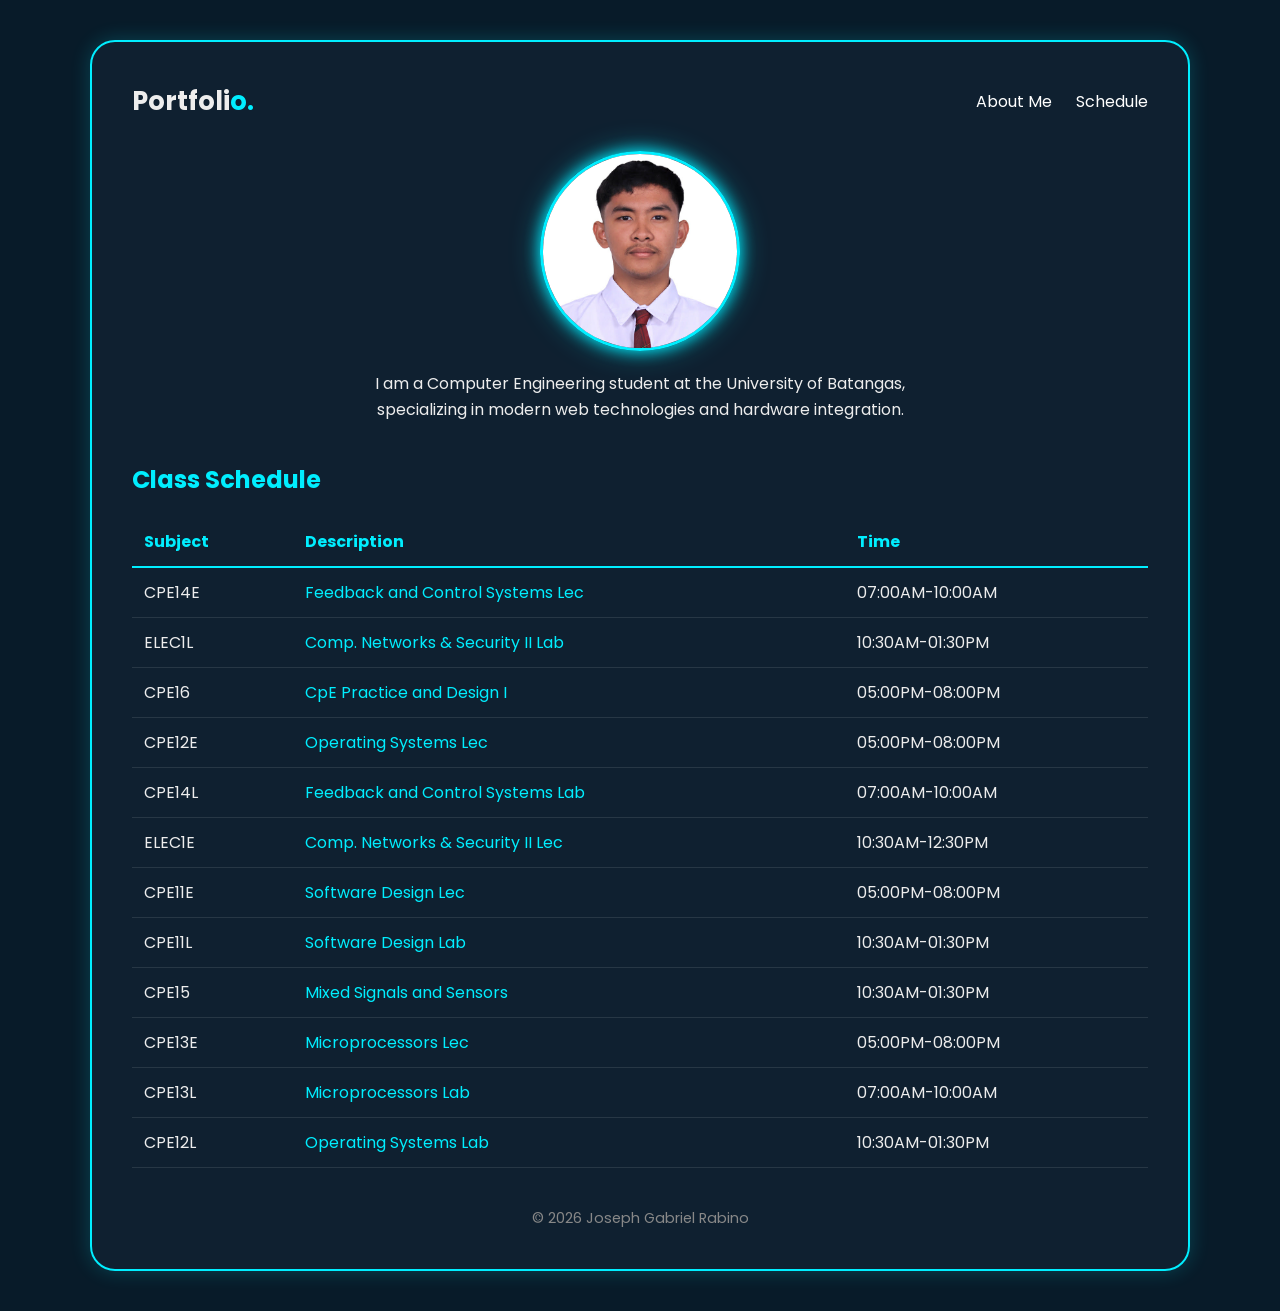
<file: index.html>
<!DOCTYPE html>
<html lang="en">
<head>
    <meta charset="UTF-8">
    <meta name="viewport" content="width=device-width, initial-scale=1.0">
    <title>Joseph Rabino | Portfolio</title>
    <link rel="icon" type="image/jpg" href="image/html5.jpg">
    <link href="https://fonts.googleapis.com/css2?family=Poppins:wght@300;400;600;700&display=swap" rel="stylesheet">
    <link rel="stylesheet" href="main.css">
</head>
<body>

    <div class="portfolio-card">
        <header class="nav-header">
            <div class="logo">Portfoli<span>o.</span></div>
            <nav class="nav-links">
                <a href="Aboutme.html">About Me</a> 
                <a href="#schedule">Schedule</a>
            </nav>
        </header>

        <section class="profile-section">
            <div class="profile-img-box">
                <img src="image/image.jpg" alt="Joseph Rabino">
            </div>
            <p class="bio-text">I am a Computer Engineering student at the University of Batangas, specializing in modern web technologies and hardware integration.</p>
        </section>

        <section id="schedule">
            <h2 class="section-title">Class Schedule</h2>
            <div class="table-container">
                <table>
                    <thead>
                        <tr>
                            <th>Subject</th>
                            <th>Description</th>
                            <th>Time</th>
                        </tr>
                    </thead>
                    <tbody>
                        <tr><td>CPE14E</td><td><a href="subject/feedback.html" class="sub-link">Feedback and Control Systems Lec</a></td><td>07:00AM-10:00AM</td></tr>
                        <tr><td>ELEC1L</td><td><a href="subject/networks_lab.html" class="sub-link">Comp. Networks & Security II Lab</a></td><td>10:30AM-01:30PM</td></tr>
                        <tr><td>CPE16</td><td><a href="subject/practice_and_design.html" class="sub-link">CpE Practice and Design I</a></td><td>05:00PM-08:00PM</td></tr>
                        <tr><td>CPE12E</td><td><a href="subject/os_lec.html" class="sub-link">Operating Systems Lec</a></td><td>05:00PM-08:00PM</td></tr>
                        <tr><td>CPE14L</td><td><a href="subject/feedback_lab.html" class="sub-link">Feedback and Control Systems Lab</a></td><td>07:00AM-10:00AM</td></tr>
                        <tr><td>ELEC1E</td><td><a href="subject/networks_lec.html" class="sub-link">Comp. Networks & Security II Lec</a></td><td>10:30AM-12:30PM</td></tr>
                        <tr><td>CPE11E</td><td><a href="subject/software_lec.html" class="sub-link">Software Design Lec</a></td><td>05:00PM-08:00PM</td></tr>
                        <tr><td>CPE11L</td><td><a href="subject/software_lab.html" class="sub-link">Software Design Lab</a></td><td>10:30AM-01:30PM</td></tr>
                        <tr><td>CPE15</td><td><a href="subject/signals.html" class="sub-link">Mixed Signals and Sensors</a></td><td>10:30AM-01:30PM</td></tr>
                        <tr><td>CPE13E</td><td><a href="subject/micro_lec.html" class="sub-link">Microprocessors Lec</a></td><td>05:00PM-08:00PM</td></tr>
                        <tr><td>CPE13L</td><td><a href="subject/micro_lab.html" class="sub-link">Microprocessors Lab</a></td><td>07:00AM-10:00AM</td></tr>
                        <tr><td>CPE12L</td><td><a href="subject/os_lab.html" class="sub-link">Operating Systems Lab</a></td><td>10:30AM-01:30PM</td></tr>
                    </tbody>
                </table>
            </div>
        </section>

        <footer>
            <p>&copy; 2026 Joseph Gabriel Rabino</p>
        </footer>
    </div>

</body>
</html>
</file>
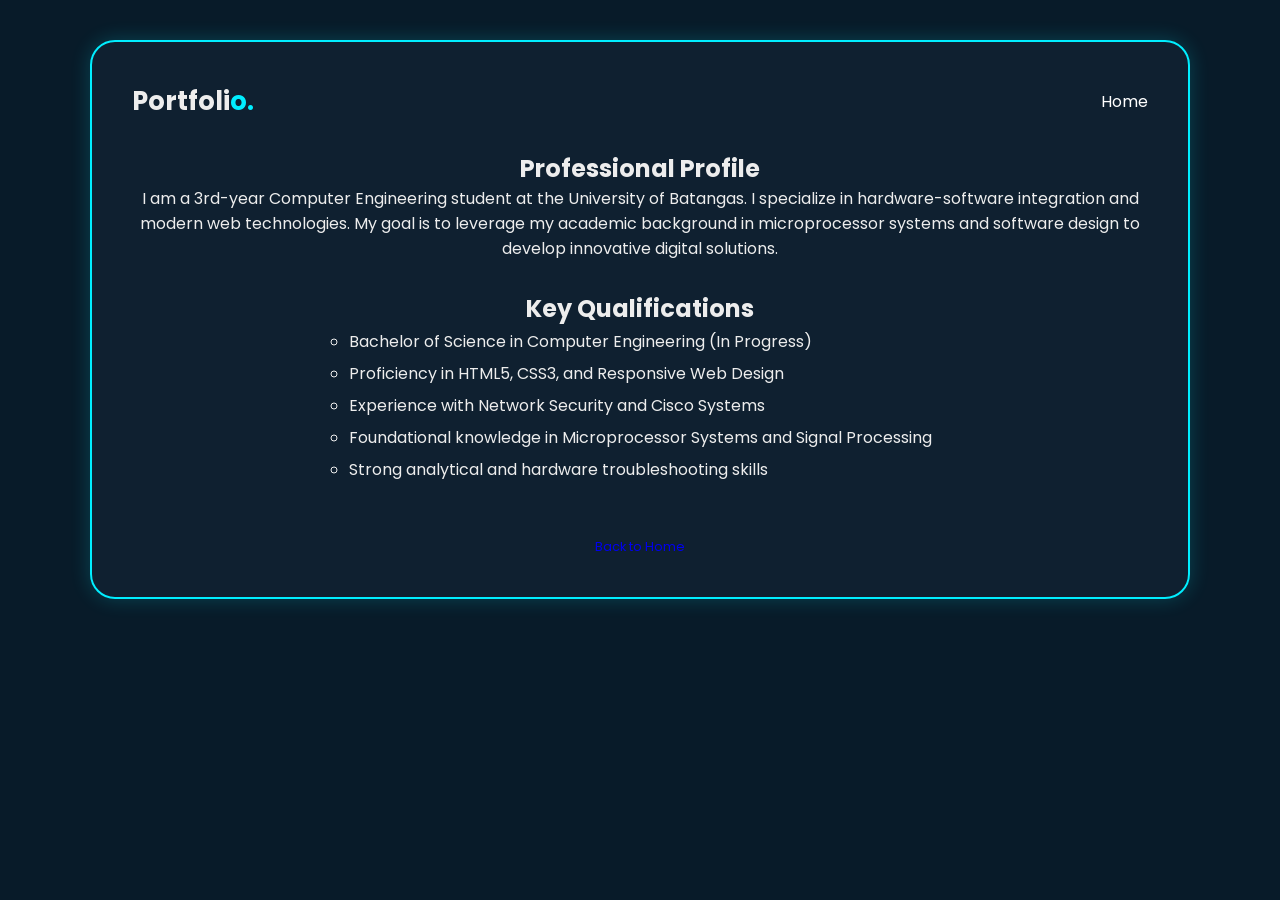
<file: Aboutme.html>
<!DOCTYPE html>
<html lang="en">
<head>
    <meta charset="UTF-8">
    <meta name="viewport" content="width=device-width, initial-scale=1.0">
    <title>About Joseph Rabino | Professional Profile</title>
    <link href="https://fonts.googleapis.com/css2?family=Poppins:wght@300;400;600;700&display=swap" rel="stylesheet">
    <link rel="stylesheet" href="main.css"> 
</head>
<body>

    <div class="portfolio-card">
        <header class="nav-header">
            <div class="logo">Portfoli<span>o.</span></div>
            <nav class="nav-links">
                <a href="PersonalWeb.html">Home</a>
            </nav>
        </header>

        <section class="profile-section">
            <h2>Professional Profile</h2>
            <p>
                I am a 3rd-year Computer Engineering student at the University of Batangas. 
                I specialize in hardware-software integration and modern web technologies. 
                My goal is to leverage my academic background in microprocessor systems and 
                software design to develop innovative digital solutions.
            </p>

            <h2 style="margin-top: 30px;">Key Qualifications</h2>
            <ul style="text-align: left; display: inline-block; list-style: circle; line-height: 2;">
                <li>Bachelor of Science in Computer Engineering (In Progress)</li>
                <li>Proficiency in HTML5, CSS3, and Responsive Web Design</li>
                <li>Experience with Network Security and Cisco Systems</li>
                <li>Foundational knowledge in Microprocessor Systems and Signal Processing</li>
                <li>Strong analytical and hardware troubleshooting skills</li>
            </ul>
        </section>

        <footer style="margin-top: 50px;">
            <a href="PersonalWeb.html" class="send-btn" style="padding: 10px 20px; text-decoration: none; font-size: 0.8rem;">Back to Home</a>
        </footer>
    </div>

</body>
</html>
</file>
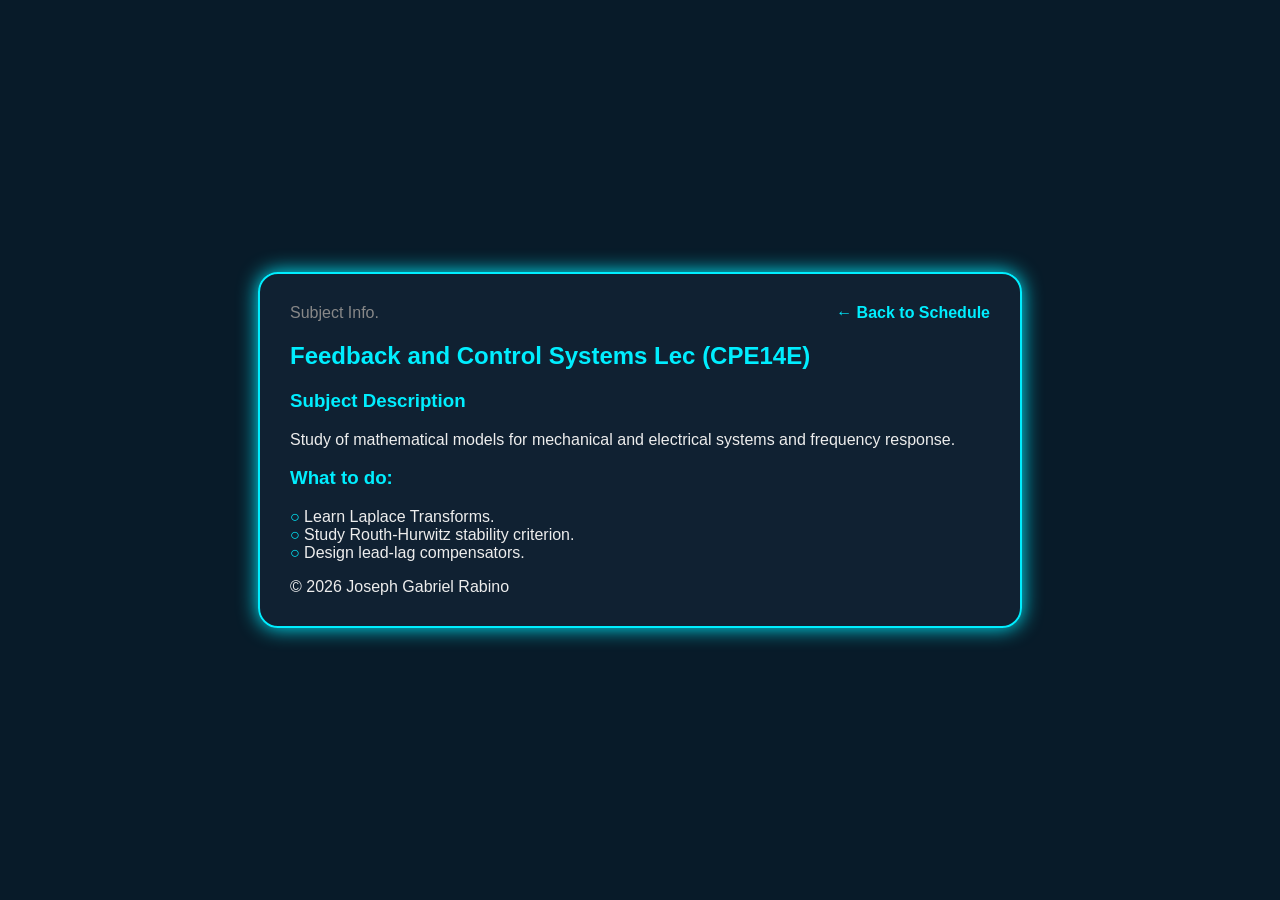
<file: subject/feedback.html>
<!DOCTYPE html>
<html lang="en">
<head>
    <meta charset="UTF-8"><title>Feedback Lec</title>
    <link rel="stylesheet" href="subject_style.css">
</head>
<body>
    <div class="subject-card">
        <div class="header-top"><span style="color: #888;">Subject Info.</span><a href="../index.html" class="back-link">← Back to Schedule</a></div>
        <h2>Feedback and Control Systems Lec (CPE14E)</h2>
        <h3>Subject Description</h3>
        <p>Study of mathematical models for mechanical and electrical systems and frequency response.</p>
        <h3>What to do:</h3>
        <ul>
            <li>Learn Laplace Transforms.</li>
            <li>Study Routh-Hurwitz stability criterion.</li>
            <li>Design lead-lag compensators.</li>
        </ul>
        <footer>&copy; 2026 Joseph Gabriel Rabino</footer>
    </div>
</body>
</html>
</file>
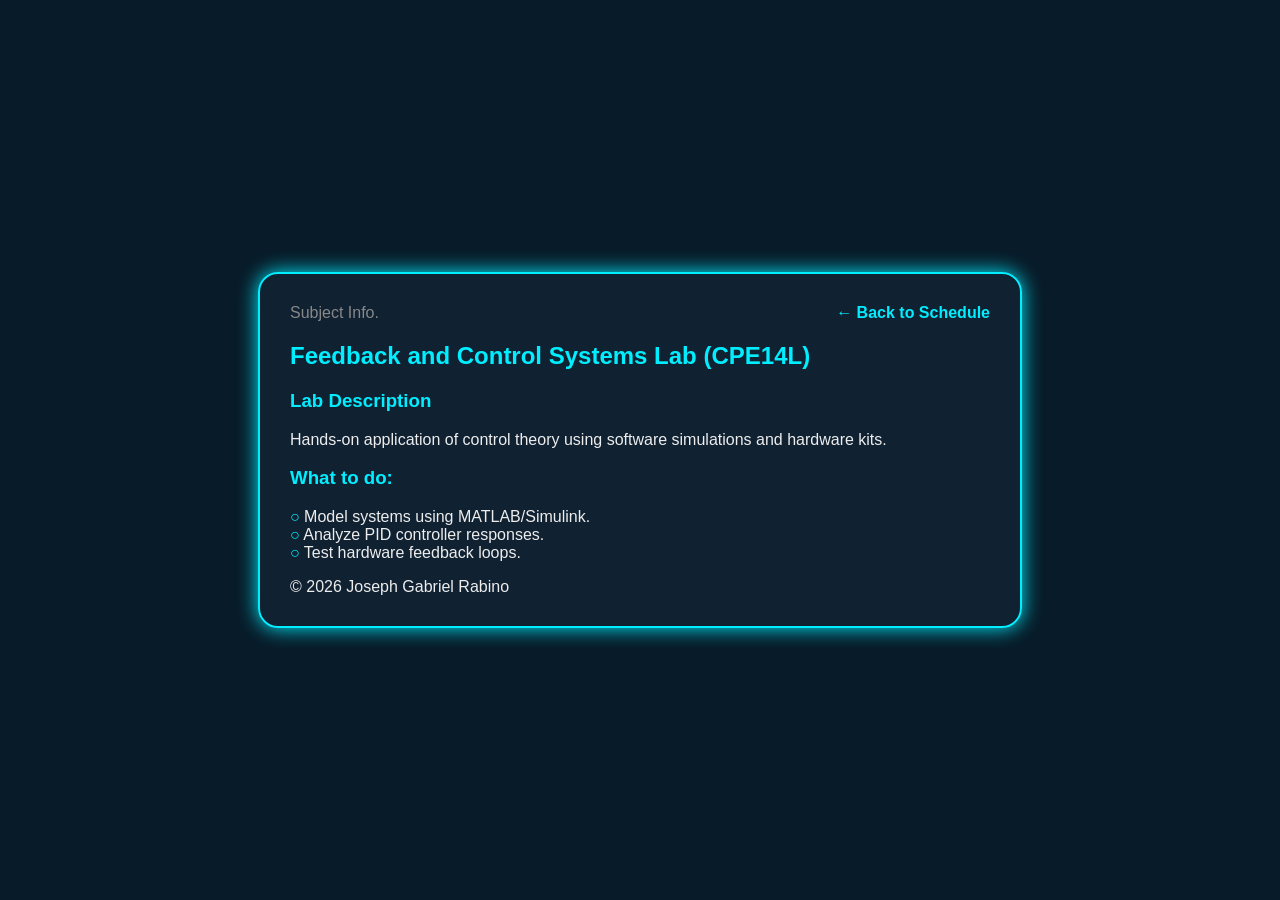
<file: subject/feedback_lab.html>
<!DOCTYPE html>
<html lang="en">
<head>
    <meta charset="UTF-8"><title>Feedback Lab</title>
    <link rel="stylesheet" href="subject_style.css">
</head>
<body>
    <div class="subject-card">
        <div class="header-top"><span style="color: #888;">Subject Info.</span><a href="../index.html" class="back-link">← Back to Schedule</a></div>
        <h2>Feedback and Control Systems Lab (CPE14L)</h2>
        <h3>Lab Description</h3>
        <p>Hands-on application of control theory using software simulations and hardware kits.</p>
        <h3>What to do:</h3>
        <ul>
            <li>Model systems using MATLAB/Simulink.</li>
            <li>Analyze PID controller responses.</li>
            <li>Test hardware feedback loops.</li>
        </ul>
        <footer>&copy; 2026 Joseph Gabriel Rabino</footer>
    </div>
</body>
</html>
</file>
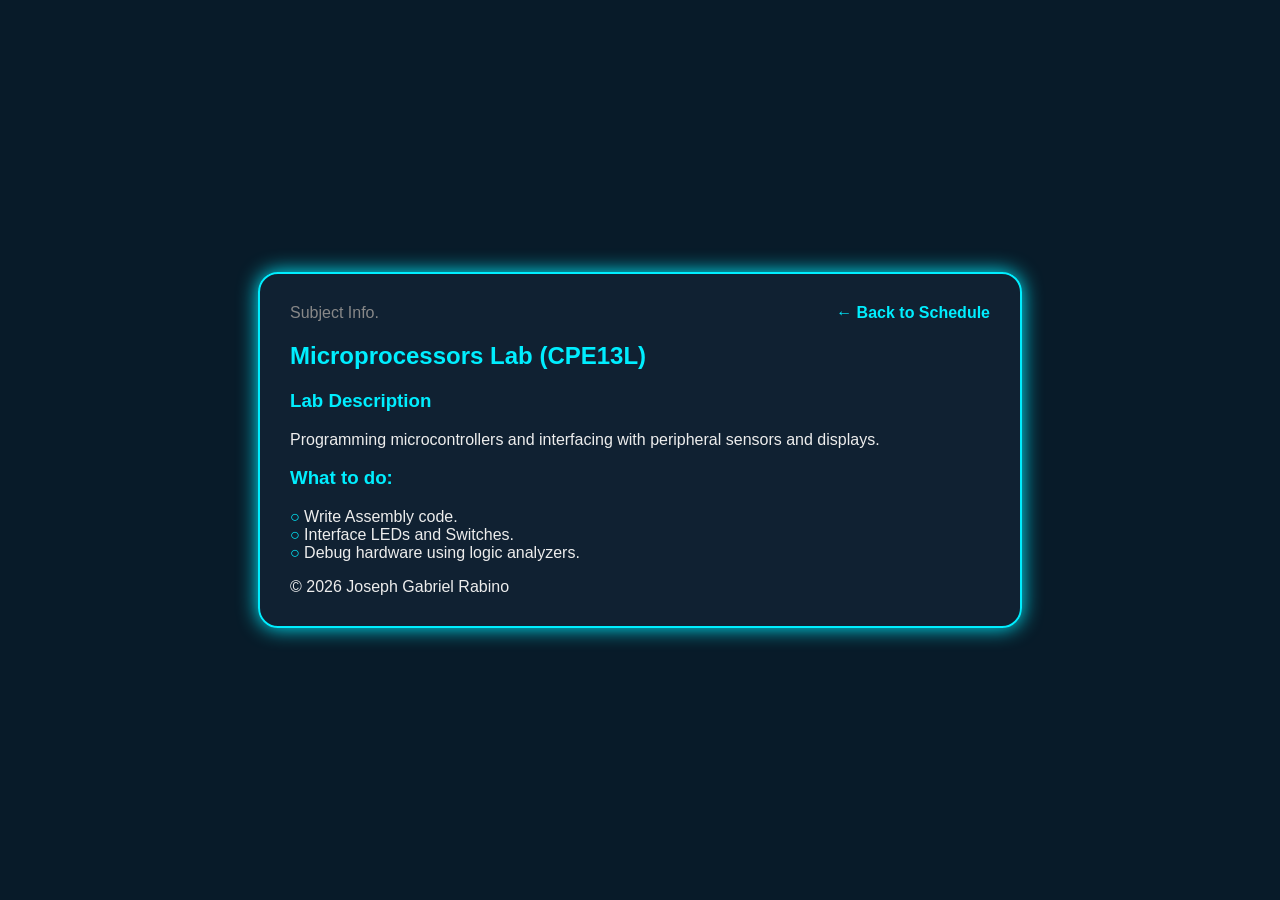
<file: subject/micro_lab.html>
<!DOCTYPE html>
<html lang="en">
<head>
    <meta charset="UTF-8"><title>Micro Lab</title>
    <link rel="stylesheet" href="subject_style.css">
</head>
<body>
    <div class="subject-card">
        <div class="header-top"><span style="color: #888;">Subject Info.</span><a href="../index.html" class="back-link">← Back to Schedule</a></div>
        <h2>Microprocessors Lab (CPE13L)</h2>
        <h3>Lab Description</h3>
        <p>Programming microcontrollers and interfacing with peripheral sensors and displays.</p>
        <h3>What to do:</h3>
        <ul>
            <li>Write Assembly code.</li>
            <li>Interface LEDs and Switches.</li>
            <li>Debug hardware using logic analyzers.</li>
        </ul>
        <footer>&copy; 2026 Joseph Gabriel Rabino</footer>
    </div>
</body>
</html>
</file>
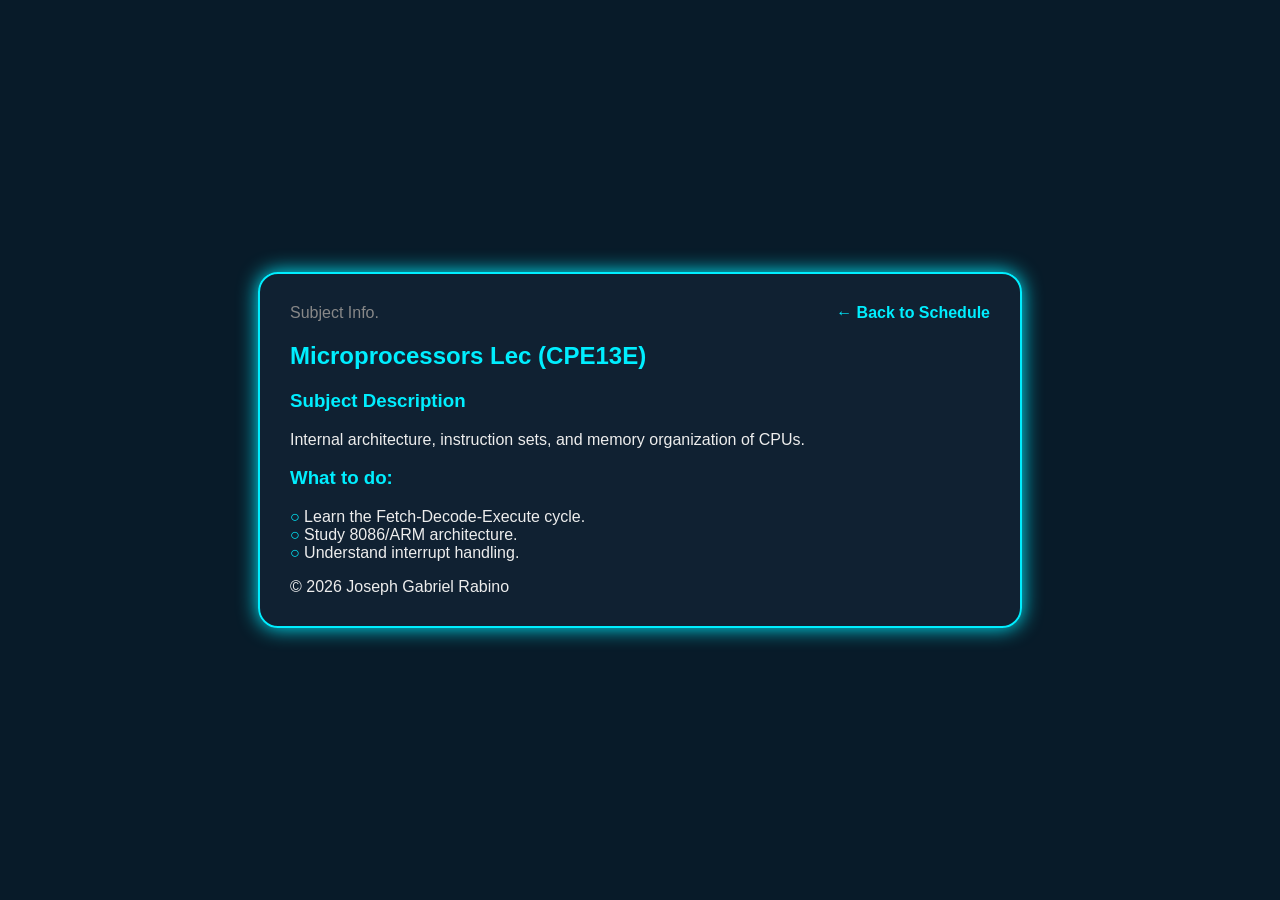
<file: subject/micro_lec.html>
<!DOCTYPE html>
<html lang="en">
<head>
    <meta charset="UTF-8"><title>Micro Lec</title>
    <link rel="stylesheet" href="subject_style.css">
</head>
<body>
    <div class="subject-card">
        <div class="header-top"><span style="color: #888;">Subject Info.</span><a href="../index.html" class="back-link">← Back to Schedule</a></div>
        <h2>Microprocessors Lec (CPE13E)</h2>
        <h3>Subject Description</h3>
        <p>Internal architecture, instruction sets, and memory organization of CPUs.</p>
        <h3>What to do:</h3>
        <ul>
            <li>Learn the Fetch-Decode-Execute cycle.</li>
            <li>Study 8086/ARM architecture.</li>
            <li>Understand interrupt handling.</li>
        </ul>
        <footer>&copy; 2026 Joseph Gabriel Rabino</footer>
    </div>
</body>
</html>
</file>
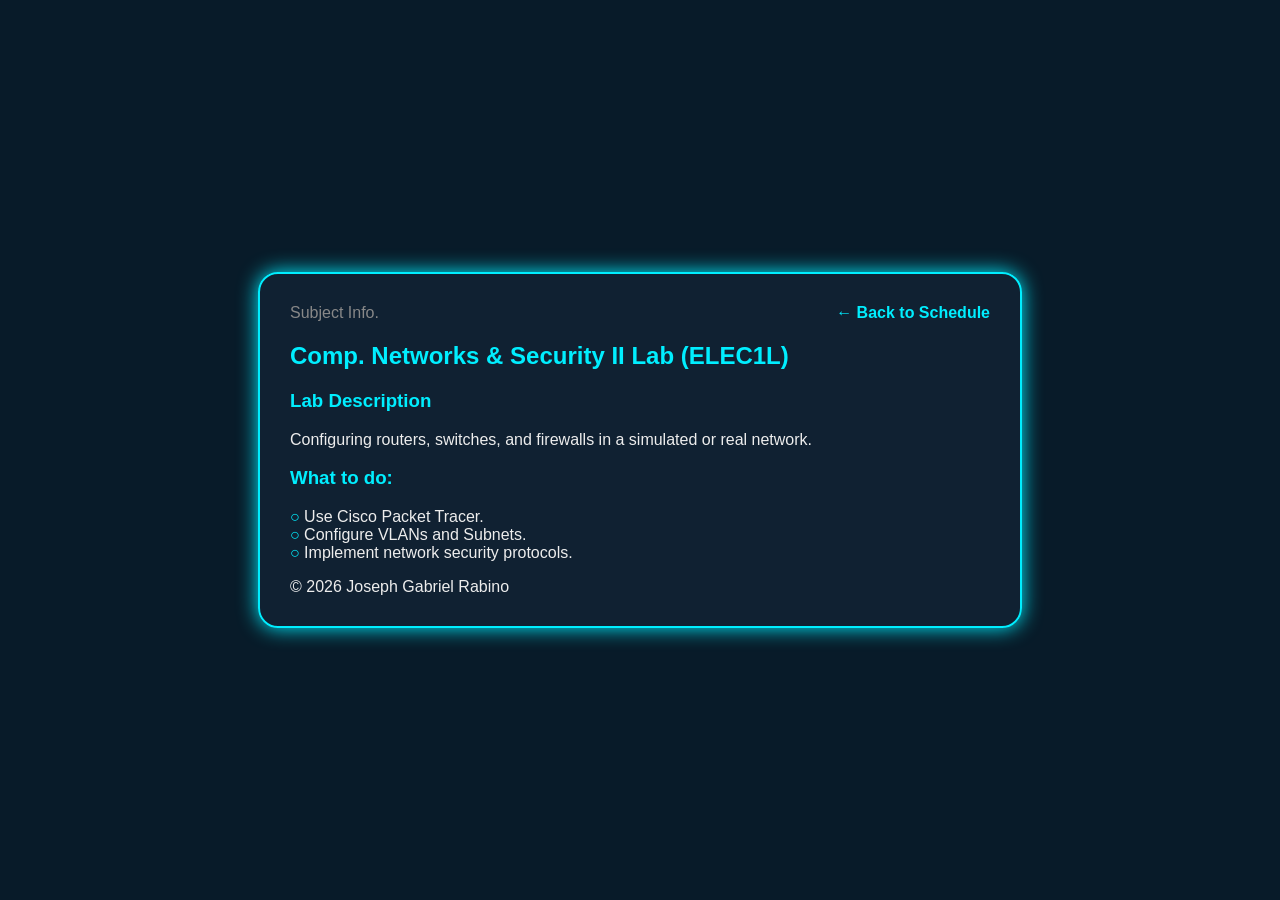
<file: subject/networks_lab.html>
<!DOCTYPE html>
<html lang="en">
<head>
    <meta charset="UTF-8"><title>Networks Lab</title>
    <link rel="stylesheet" href="subject_style.css">
</head>
<body>
    <div class="subject-card">
        <div class="header-top"><span style="color: #888;">Subject Info.</span><a href="../index.html" class="back-link">← Back to Schedule</a></div>
        <h2>Comp. Networks & Security II Lab (ELEC1L)</h2>
        <h3>Lab Description</h3>
        <p>Configuring routers, switches, and firewalls in a simulated or real network.</p>
        <h3>What to do:</h3>
        <ul>
            <li>Use Cisco Packet Tracer.</li>
            <li>Configure VLANs and Subnets.</li>
            <li>Implement network security protocols.</li>
        </ul>
        <footer>&copy; 2026 Joseph Gabriel Rabino</footer>
    </div>
</body>
</html>
</file>
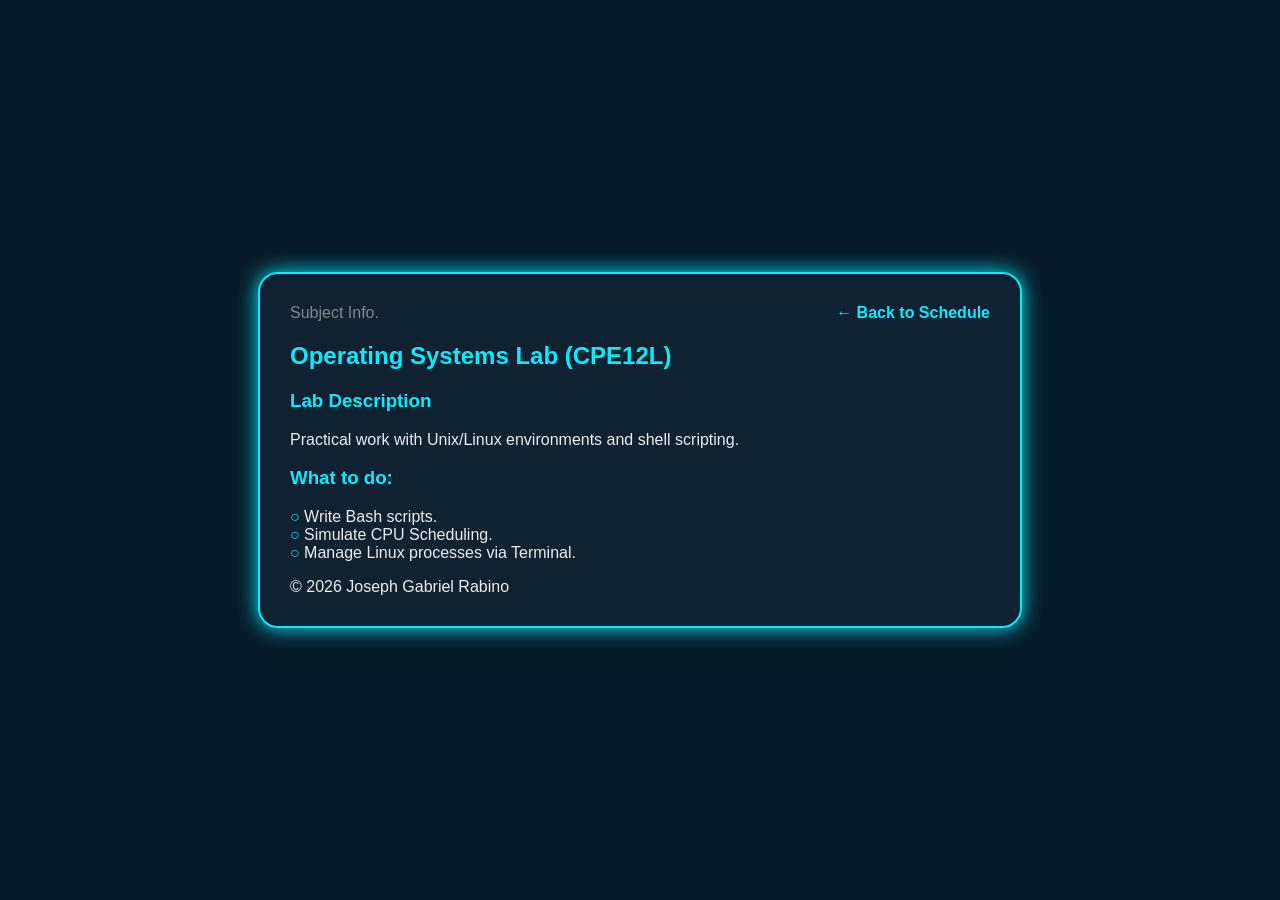
<file: subject/os_lab.html>
<!DOCTYPE html>
<html lang="en">
<head>
    <meta charset="UTF-8"><title>OS Lab</title>
    <link rel="stylesheet" href="subject_style.css">
</head>
<body>
    <div class="subject-card">
        <div class="header-top"><span style="color: #888;">Subject Info.</span><a href="../index.html" class="back-link">← Back to Schedule</a></div>
        <h2>Operating Systems Lab (CPE12L)</h2>
        <h3>Lab Description</h3>
        <p>Practical work with Unix/Linux environments and shell scripting.</p>
        <h3>What to do:</h3>
        <ul>
            <li>Write Bash scripts.</li>
            <li>Simulate CPU Scheduling.</li>
            <li>Manage Linux processes via Terminal.</li>
        </ul>
        <footer>&copy; 2026 Joseph Gabriel Rabino</footer>
    </div>
</body>
</html>
</file>
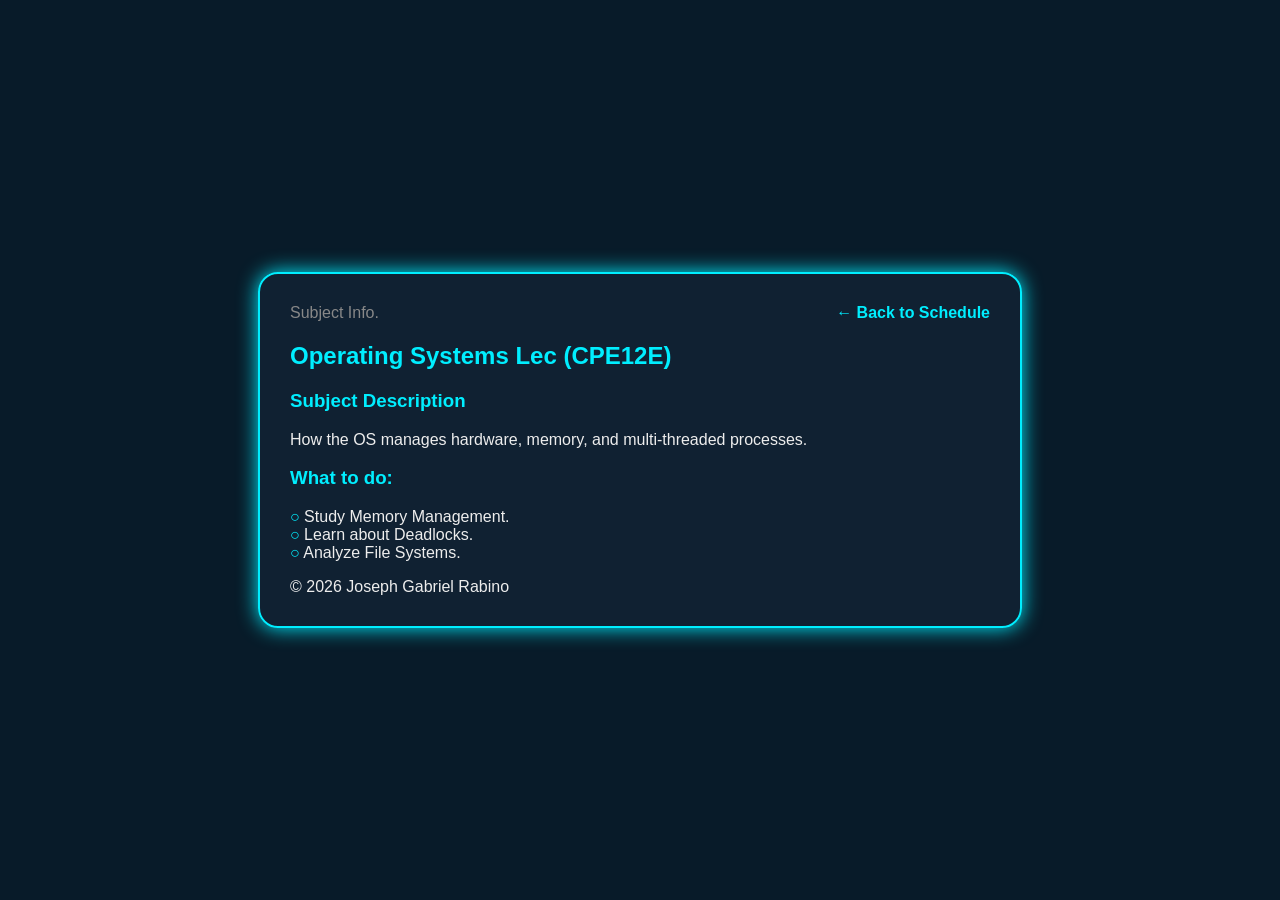
<file: subject/os_lec.html>
<!DOCTYPE html>
<html lang="en">
<head>
    <meta charset="UTF-8"><title>OS Lec</title>
    <link rel="stylesheet" href="subject_style.css">
</head>
<body>
    <div class="subject-card">
        <div class="header-top"><span style="color: #888;">Subject Info.</span><a href="../index.html" class="back-link">← Back to Schedule</a></div>
        <h2>Operating Systems Lec (CPE12E)</h2>
        <h3>Subject Description</h3>
        <p>How the OS manages hardware, memory, and multi-threaded processes.</p>
        <h3>What to do:</h3>
        <ul>
            <li>Study Memory Management.</li>
            <li>Learn about Deadlocks.</li>
            <li>Analyze File Systems.</li>
        </ul>
        <footer>&copy; 2026 Joseph Gabriel Rabino</footer>
    </div>
</body>
</html>
</file>
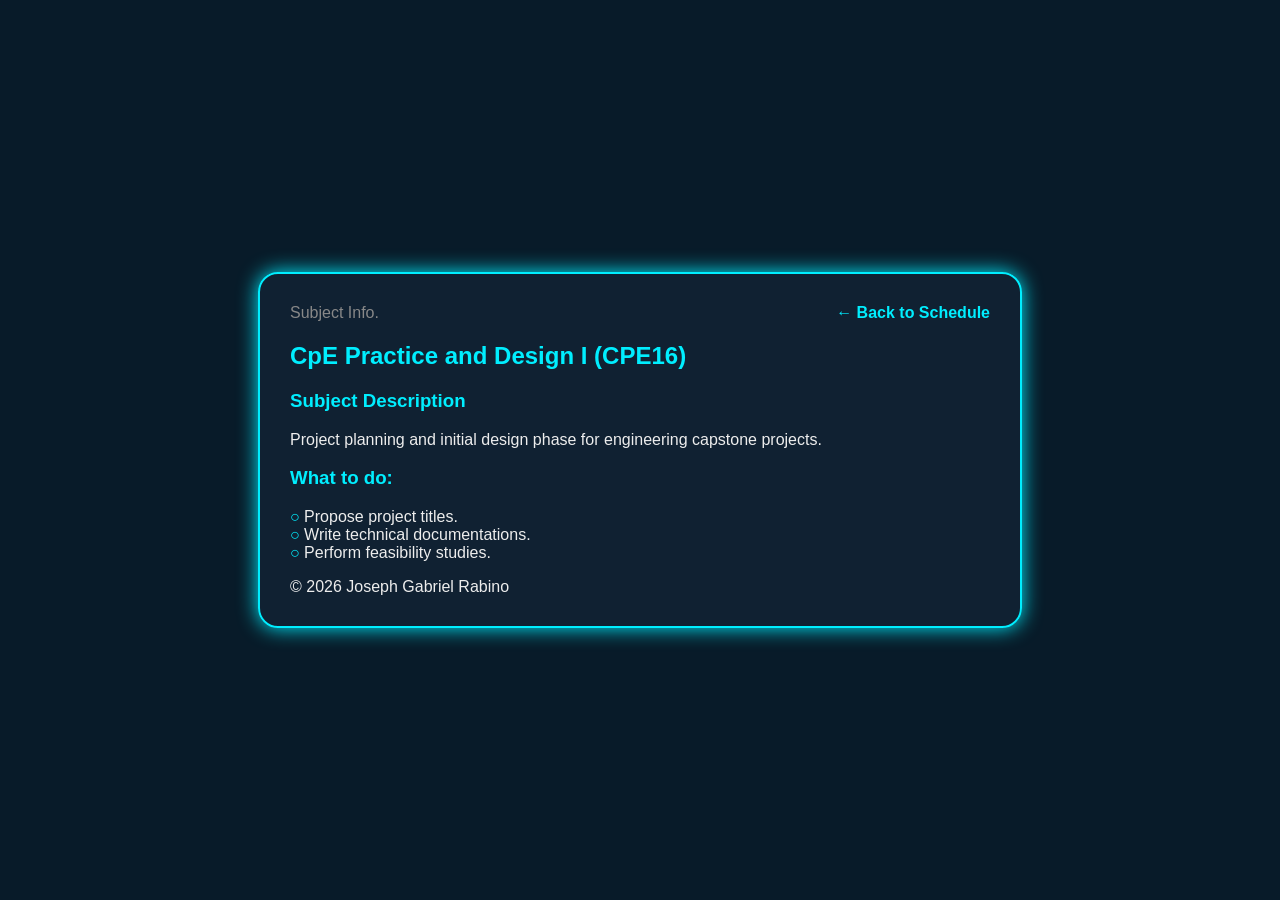
<file: subject/practice_and_design.html>
<!DOCTYPE html>
<html lang="en">
<head>
    <meta charset="UTF-8"><title>CpE Practice</title>
    <link rel="stylesheet" href="subject_style.css">
</head>
<body>
    <div class="subject-card">
        <div class="header-top"><span style="color: #888;">Subject Info.</span><a href="../index.html" class="back-link">← Back to Schedule</a></div>
        <h2>CpE Practice and Design I (CPE16)</h2>
        <h3>Subject Description</h3>
        <p>Project planning and initial design phase for engineering capstone projects.</p>
        <h3>What to do:</h3>
        <ul>
            <li>Propose project titles.</li>
            <li>Write technical documentations.</li>
            <li>Perform feasibility studies.</li>
        </ul>
        <footer>&copy; 2026 Joseph Gabriel Rabino</footer>
    </div>
</body>
</html>
</file>
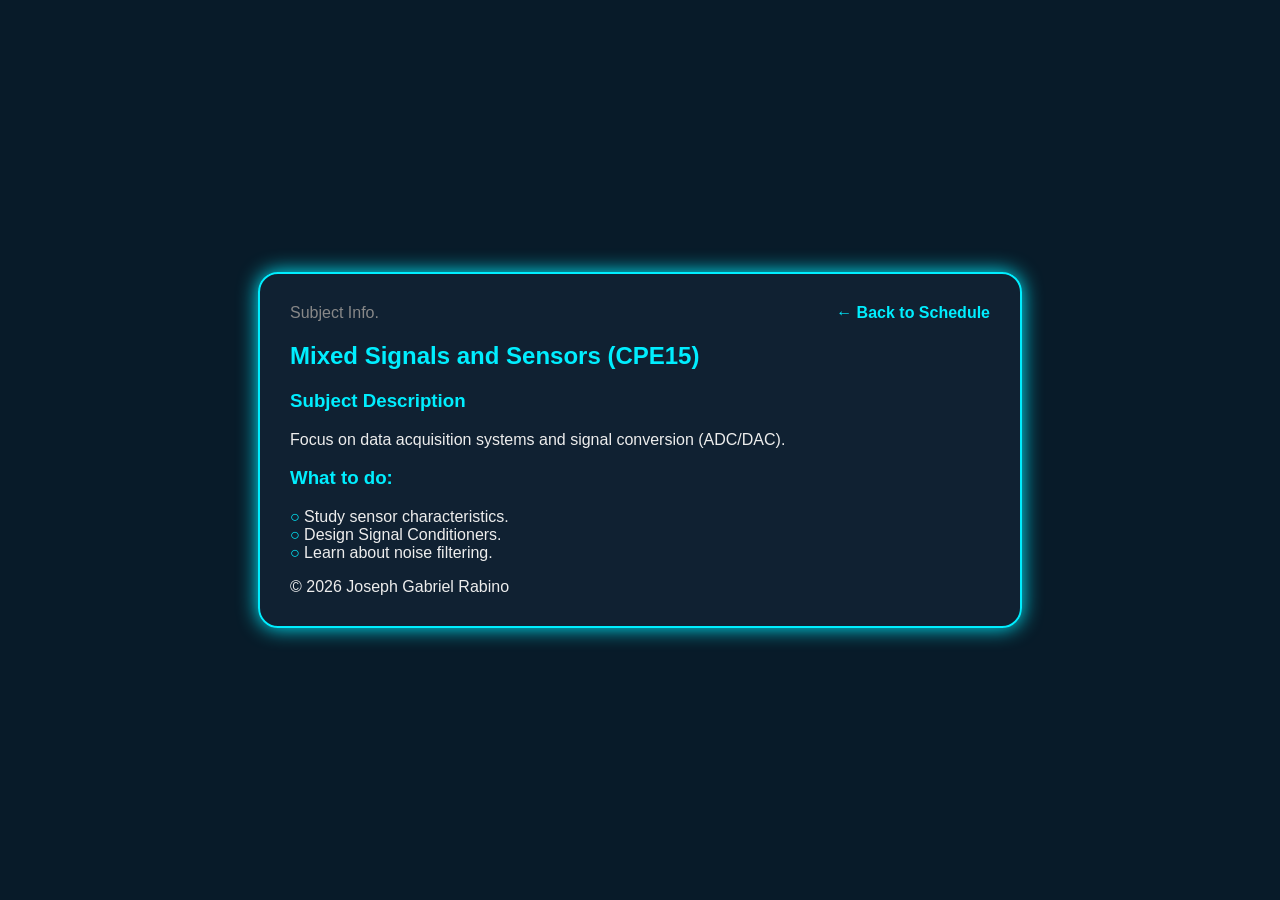
<file: subject/signals.html>
<!DOCTYPE html>
<html lang="en">
<head>
    <meta charset="UTF-8"><title>Signals</title>
    <link rel="stylesheet" href="subject_style.css">
</head>
<body>
    <div class="subject-card">
        <div class="header-top"><span style="color: #888;">Subject Info.</span><a href="../index.html" class="back-link">← Back to Schedule</a></div>
        <h2>Mixed Signals and Sensors (CPE15)</h2>
        <h3>Subject Description</h3>
        <p>Focus on data acquisition systems and signal conversion (ADC/DAC).</p>
        <h3>What to do:</h3>
        <ul>
            <li>Study sensor characteristics.</li>
            <li>Design Signal Conditioners.</li>
            <li>Learn about noise filtering.</li>
        </ul>
        <footer>&copy; 2026 Joseph Gabriel Rabino</footer>
    </div>
</body>
</html>
</file>
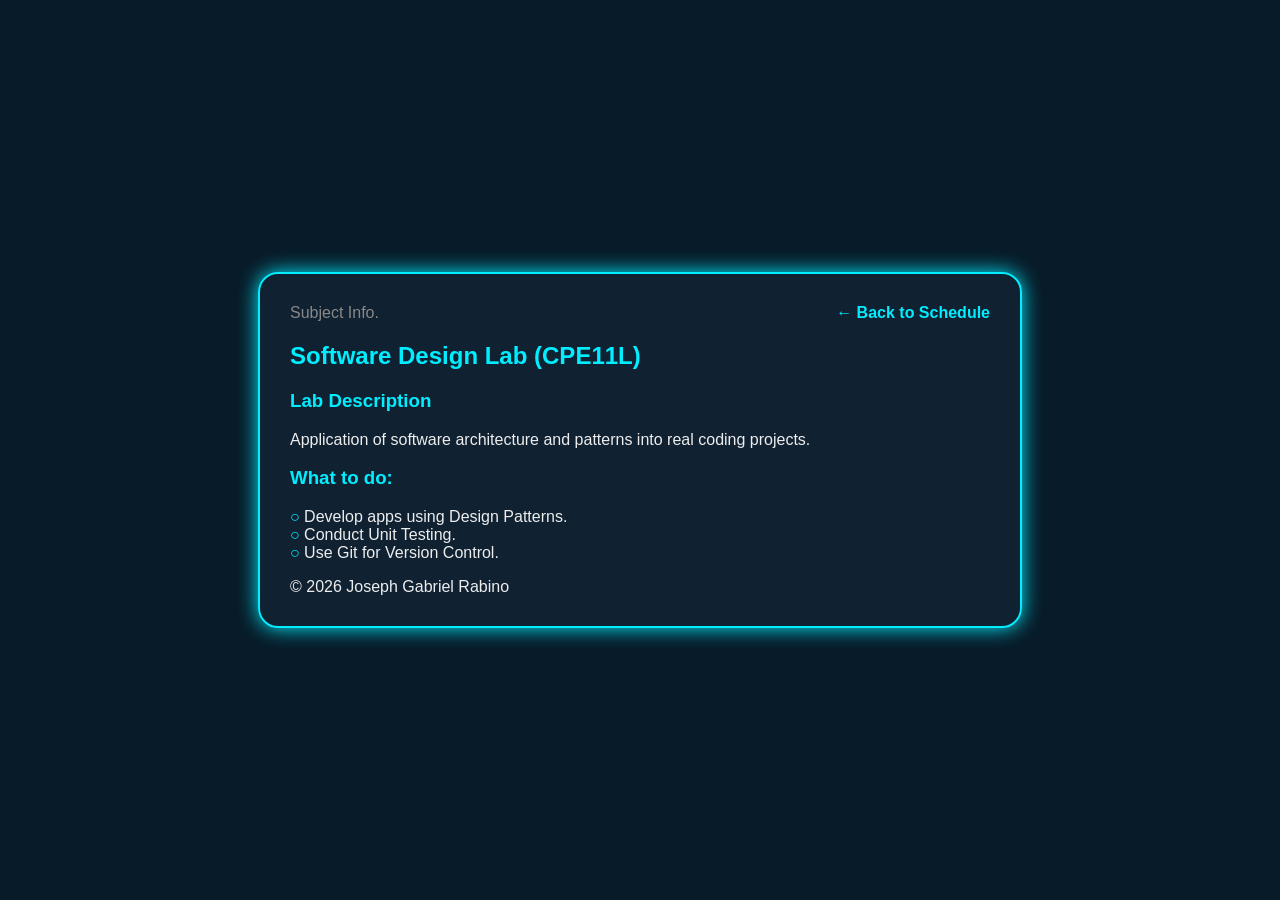
<file: subject/software_lab.html>
<!DOCTYPE html>
<html lang="en">
<head>
    <meta charset="UTF-8"><title>Software Lab</title>
    <link rel="stylesheet" href="subject_style.css">
</head>
<body>
    <div class="subject-card">
        <div class="header-top"><span style="color: #888;">Subject Info.</span><a href="../index.html" class="back-link">← Back to Schedule</a></div>
        <h2>Software Design Lab (CPE11L)</h2>
        <h3>Lab Description</h3>
        <p>Application of software architecture and patterns into real coding projects.</p>
        <h3>What to do:</h3>
        <ul>
            <li>Develop apps using Design Patterns.</li>
            <li>Conduct Unit Testing.</li>
            <li>Use Git for Version Control.</li>
        </ul>
        <footer>&copy; 2026 Joseph Gabriel Rabino</footer>
    </div>
</body>
</html>
</file>
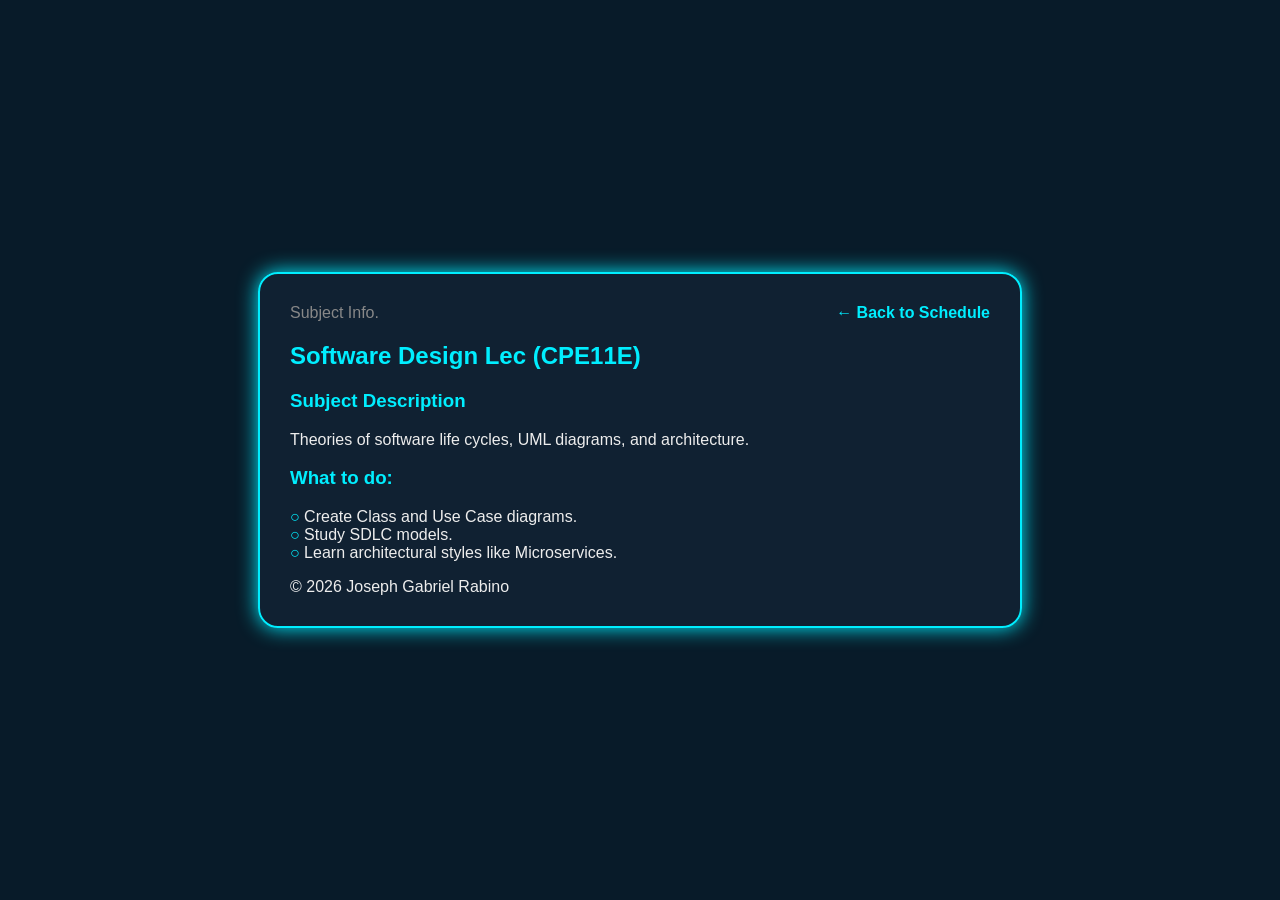
<file: subject/software_lec.html>
<!DOCTYPE html>
<html lang="en">
<head>
    <meta charset="UTF-8"><title>Software Lec</title>
    <link rel="stylesheet" href="subject_style.css">
</head>
<body>
    <div class="subject-card">
        <div class="header-top"><span style="color: #888;">Subject Info.</span><a href="../index.html" class="back-link">← Back to Schedule</a></div>
        <h2>Software Design Lec (CPE11E)</h2>
        <h3>Subject Description</h3>
        <p>Theories of software life cycles, UML diagrams, and architecture.</p>
        <h3>What to do:</h3>
        <ul>
            <li>Create Class and Use Case diagrams.</li>
            <li>Study SDLC models.</li>
            <li>Learn architectural styles like Microservices.</li>
        </ul>
        <footer>&copy; 2026 Joseph Gabriel Rabino</footer>
    </div>
</body>
</html>
</file>
<file: main.css>
* {
    margin: 0;
    padding: 0;
    box-sizing: border-box;
    font-family: 'Poppins', sans-serif;
}

body {
    background: #081b29;
    color: #ededed;
    display: flex;
    justify-content: center;
    padding: 40px 20px;
}

.portfolio-card {
    width: 100%;
    max-width: 1100px;
    background: rgba(17, 34, 51, 0.8);
    border: 2px solid #0ef;
    border-radius: 25px;
    padding: 40px;
    box-shadow: 0 0 20px rgba(0, 238, 255, 0.2);
}

.nav-header {
    display: flex;
    justify-content: space-between;
    align-items: center;
    margin-bottom: 30px;
}

.logo { font-size: 1.6rem; font-weight: 700; }
.logo span { color: #0ef; }

.nav-links a {
    color: white;
    text-decoration: none;
    margin-left: 20px;
    transition: 0.3s;
}

.nav-links a:hover { color: #0ef; }

/* Photo Styling */
.profile-section {
    text-align: center;
    margin-bottom: 40px;
}

.profile-img-box {
    width: 200px;
    height: 200px;
    margin: 0 auto 20px;
    border-radius: 50%;
    border: 3px solid #0ef;
    box-shadow: 0 0 15px #0ef, 0 0 30px rgba(0, 238, 255, 0.4);
    overflow: hidden;
}

.profile-img-box img {
    width: 100%;
    height: 100%;
    object-fit: cover;
}

.bio-text {
    max-width: 600px;
    margin: 0 auto;
    line-height: 1.6;
}

/* Table Styling */
.section-title {
    color: #0ef;
    margin: 20px 0;
}

table {
    width: 100%;
    border-collapse: collapse;
}

th {
    text-align: left;
    color: #0ef;
    padding: 12px;
    border-bottom: 2px solid #0ef;
}

td {
    padding: 12px;
    border-bottom: 1px solid rgba(255,255,255,0.1);
}

.sub-link {
    color: #0ef;
    text-decoration: none;
}

.sub-link:hover {
    text-decoration: underline;
}

footer {
    text-align: center;
    margin-top: 40px;
    color: #888;
    font-size: 0.9rem;
}
</file>
<file: subject/subject_style.css>
/* subject/subject_style.css */
body {
    background: #081b29;
    color: #ededed;
    font-family: 'Poppins', sans-serif;
    display: flex;
    justify-content: center;
    align-items: center;
    min-height: 100vh;
    margin: 0;
}

.subject-card {
    width: 90%;
    max-width: 700px;
    background: rgba(17, 34, 51, 0.9);
    border: 2px solid #0ef;
    border-radius: 20px;
    padding: 30px;
    box-shadow: 0 0 20px #0ef;
}

.header-top { display: flex; justify-content: space-between; margin-bottom: 20px; }

.back-link { 
    color: #0ef; 
    text-decoration: none; 
    font-weight: 600; 
}

h2, h3 { color: #0ef; }
ul { list-style: none; padding: 0; }
ul li::before { content: "○ "; color: #0ef; }
</file>
